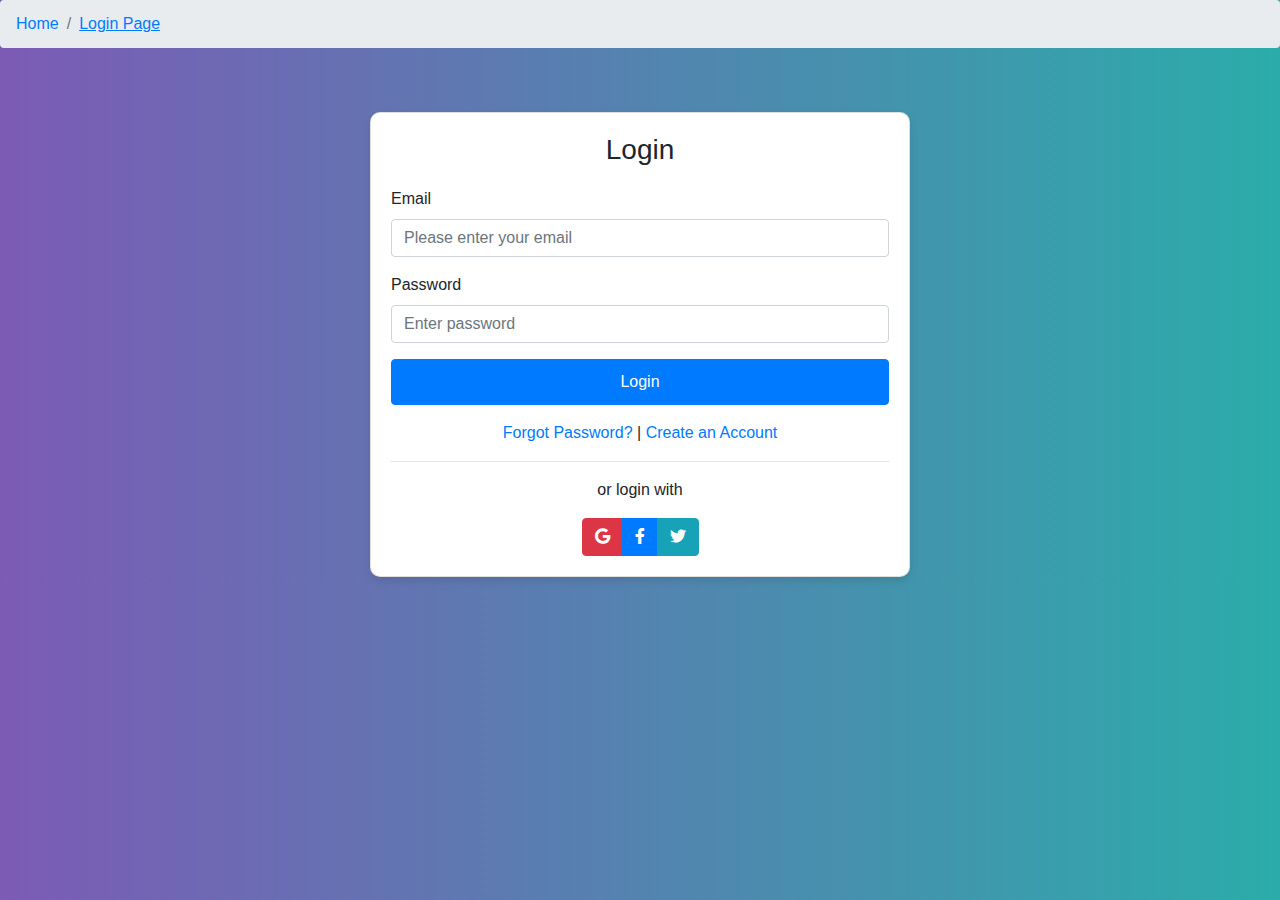
<file: login.html>
<!DOCTYPE html>
<html lang="en">

<head>
    <meta charset="UTF-8">
    <meta name="viewport" content="width=device-width, initial-scale=1.0">
    <title>Bootstrap Login Form</title>
    <!-- Bootstrap CSS -->
    <link href="https://maxcdn.bootstrapcdn.com/bootstrap/4.5.2/css/bootstrap.min.css" rel="stylesheet">
    <!-- FontAwesome for social icons -->
    <link rel="stylesheet" href="https://cdnjs.cloudflare.com/ajax/libs/font-awesome/5.15.3/css/all.min.css">
    <!-- Custom CSS -->
    <link rel="stylesheet" href="login.css">
</head>

<body>
    
    
    <div>
    <nav aria-label="breadcrumb">
        <ol class="breadcrumb">
          <li class="breadcrumb-item"><a href="index.html">Home</a></li>
          <li class="breadcrumb-item active" aria-current="page"><a href="login.html" style="text-decoration: underline;">Login Page</a></li>
        </ol>
      </nav>
    </div>




    <div class="container">
        <div class="row justify-content-center">
            <div class="col-md-6">
                <div class="card mt-5">
                    <div class="card-body">
                        <h3 class="card-title text-center">Login</h3>
                        <form>
                            <div class="form-group">
                                <label for="email">Email</label>
                                <input type="email" class="form-control" id="email"
                                    placeholder="Please enter your email" required>
                            </div>
                            <div class="form-group">
                                <label for="password">Password</label>
                                <input type="password" class="form-control" id="password" placeholder="Enter password"
                                    required>
                            </div>
                            <button type="submit" class="btn btn-primary btn-block">Login</button>
                        </form>
                        <div class="text-center mt-3">
                            <a href="#">Forgot Password?</a> | <a href="registration.html">Create an Account</a>
                        </div>
                        <hr>
                        <div class="text-center">
                            <p>or login with</p>
                            <div class="btn-group">
                                <button class="btn btn-danger"><a
                                        href="https://accounts.google.com/v3/signin/identifier?authuser=0&continue=https%3A%2F%2Fmyaccount.google.com%2F%3Futm_source%3Dsign_in_no_continue%26pli%3D1&ec=GAlAwAE&hl=en_GB&service=accountsettings&flowName=GlifWebSignIn&flowEntry=AddSession&dsh=S-1609220463%3A1722562316215957&ddm=0" class="text-white"><i
                                            class="fab fa-google"></i></a> </button>
                                <button class="btn btn-primary"><a href="https://www.facebook.com/login/" class="text-white"><i class="fab fa-facebook-f"></i></a> </button>
                                <button class="btn btn-info"><a href="https://x.com/" class="text-white"><i class="fab fa-twitter"></i></a> </button>
                            </div>
                        </div>
                    </div>
                </div>
            </div>
        </div>
    </div>
    <!-- Bootstrap JS and dependencies -->
    <script src="https://code.jquery.com/jquery-3.5.1.slim.min.js"></script>
    <script src="https://cdn.jsdelivr.net/npm/@popperjs/core@2.9.2/dist/umd/popper.min.js"></script>
    <script src="https://maxcdn.bootstrapcdn.com/bootstrap/4.5.2/js/bootstrap.min.js"></script>
</body>

</html>
</file>
<file: login.css>
body {
    background-color: #f2f2f2;
    /* display: flex; */
    justify-content: center;
    align-items: center;
    height: 3%;
    margin: 0;
    background: linear-gradient(to right, rgb(124, 91, 181), rgb(43, 172, 170));
    /* background-image: url(images/login2.jpeg);
    background-repeat: no-repeat;
    background-attachment: fixed;
    background-size: 100%; */
}

.card {
    border-radius: 10px;
    box-shadow: 0 4px 8px rgba(0, 0, 0, 0.1);
}

.card-title {
    margin-bottom: 20px;
}

.form-control:focus {
    box-shadow: none;
    border-color: #007bff;
    box-shadow: 0 0 10px rgb(152, 235, 244);
}

.form-control:hover {
    border-color: #0056b3;
    /* box-shadow: 0px 1px 1px 0px black; */
    /* background-color: #e9f5ff; */
}

.btn-block {
    padding: 10px;
    font-size: 16px;
}
</file>
